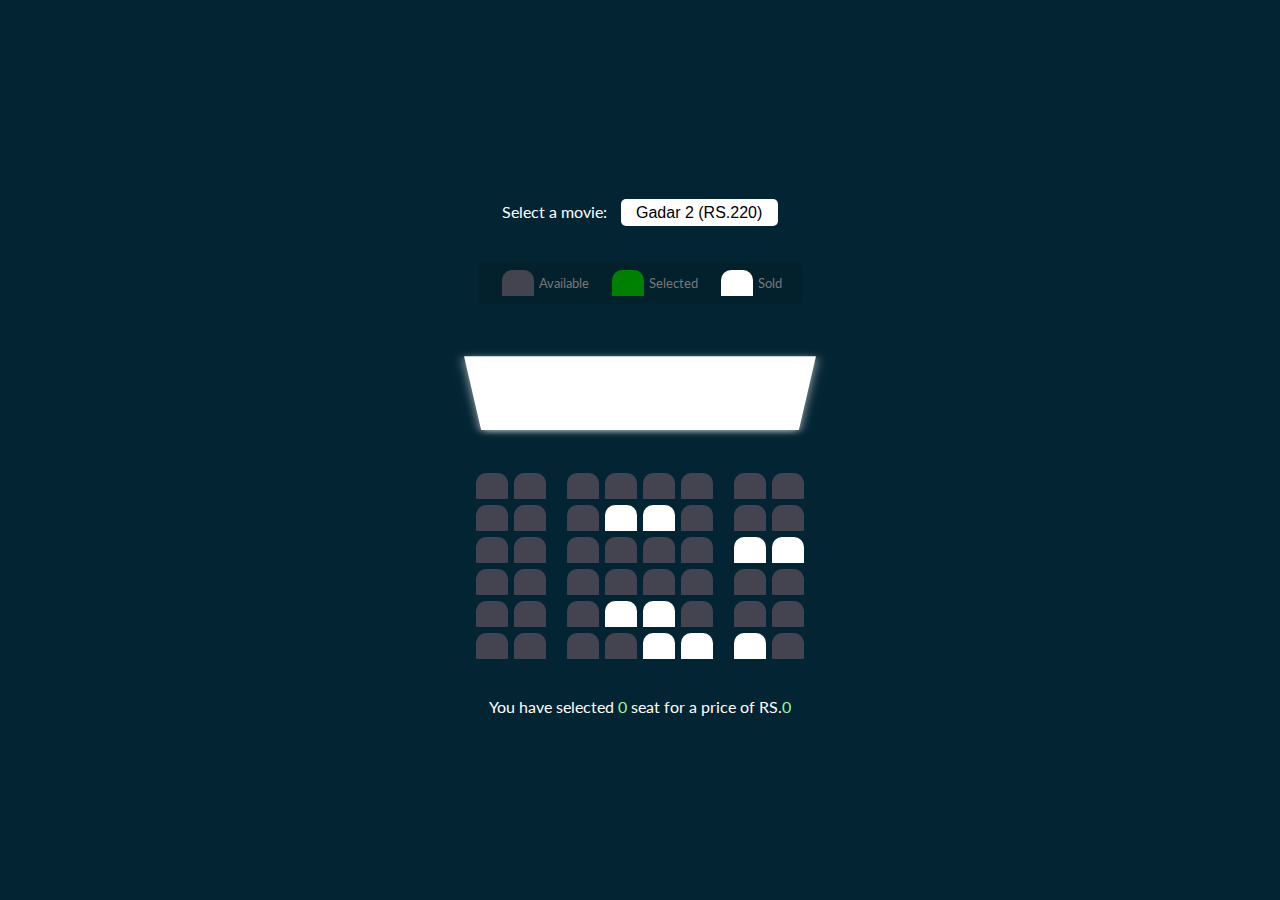
<file: movie-ticket-booking-master/index.html>
<!DOCTYPE html>
<html lang="en">
  <head>
    <meta charset="UTF-8" />
    <meta name="viewport" content="width=device-width, initial-scale=1.0" />
    <meta http-equiv="X-UA-Compatible" content="ie=edge" />
    <link rel="stylesheet" href="style.css" />
    <title>Movie Ticket Booking</title>
  </head>
  <body>
    <!--Movie select option-->
    <div class="movie-container">
      <label> Select a movie:</label>
      <select id="movie">
        <option value="220">Gadar 2 (RS.220)</option>
        <option value="200">OMG 2 (RS.200)</option>
        <option value="250">Jailer (RS.250)</option>
      </select>
    </div>

    <!--Showcase-->
    <ul class="showcase">
      <li>
        <div class="seat"></div>
        <small>Available</small>
      </li>
      <li>
        <div class="seat selected"></div>
        <small>Selected</small>
      </li>
      <li>
        <div class="seat sold"></div>
        <small>Sold</small>
      </li>
    </ul>

    <!--Main Container-->
    <div class="container">
      <div class="screen"></div>

      <div class="row">
        <div class="seat"></div>
        <div class="seat"></div>
        <div class="seat"></div>
        <div class="seat"></div>
        <div class="seat"></div>
        <div class="seat"></div>
        <div class="seat"></div>
        <div class="seat"></div>
      </div>

      <div class="row">
        <div class="seat"></div>
        <div class="seat"></div>
        <div class="seat"></div>
        <div class="seat sold"></div>
        <div class="seat sold"></div>
        <div class="seat"></div>
        <div class="seat"></div>
        <div class="seat"></div>
      </div>

      <div class="row">
        <div class="seat"></div>
        <div class="seat"></div>
        <div class="seat"></div>
        <div class="seat"></div>
        <div class="seat"></div>
        <div class="seat"></div>
        <div class="seat sold"></div>
        <div class="seat sold"></div>
      </div>

      <div class="row">
        <div class="seat"></div>
        <div class="seat"></div>
        <div class="seat"></div>
        <div class="seat"></div>
        <div class="seat"></div>
        <div class="seat"></div>
        <div class="seat"></div>
        <div class="seat"></div>
      </div>

      <div class="row">
        <div class="seat"></div>
        <div class="seat"></div>
        <div class="seat"></div>
        <div class="seat sold"></div>
        <div class="seat sold"></div>
        <div class="seat"></div>
        <div class="seat"></div>
        <div class="seat"></div>
      </div>
      <div class="row">
        <div class="seat"></div>
        <div class="seat"></div>
        <div class="seat"></div>
        <div class="seat"></div>
        <div class="seat sold"></div>
        <div class="seat sold"></div>
        <div class="seat sold"></div>
        <div class="seat"></div>
      </div>
    </div>

    <p class="text">
      You have selected <span id="count">0</span> seat for a price of RS.<span
        id="total"
        >0</span
      >
    </p>

    <script src="script.js"></script>
  </body>
</html>
</file>
<file: movie-ticket-booking-master/style.css>
@import url("https://fonts.googleapis.com/css?family=Lato&display=swap");

* {
  box-sizing: border-box;
}

body {
  background-color: #032533;
  color: #fff;
  display: flex;
  flex-direction: column;
  align-items: center;
  justify-content: center;
  height: 100vh;
  font-family: "Lato", sans-serif;
  margin: 0;
}

.movie-container {
  margin: 20px 0;
}

.movie-container select {
  background-color: #fff;
  border: 0;
  border-radius: 5px;
  font-size: 16px;
  margin-left: 10px;
  padding: 5px 15px 5px 15px;
  -moz-appearance: none;
  -webkit-appearance: none;
  appearance: none;
}

.container {
  perspective: 1000px;
  margin-bottom: 30px;
}

.seat {
  background-color: #444451;
  height: 26px;
  width: 32px;
  margin: 3px;
  font-size: 50px;
  border-top-left-radius: 10px;
  border-top-right-radius: 10px;
}

.seat.selected {
  background-color: green;
}

.seat.sold {
  background-color: #fff;
}

.seat:nth-of-type(2) {
  margin-right: 18px;
}

.seat:nth-last-of-type(2) {
  margin-left: 18px;
}

.seat:not(.sold):hover {
  cursor: pointer;
  transform: scale(1.2);
}

.showcase .seat:not(.sold):hover {
  cursor: default;
  transform: scale(1);
}

.showcase {
  background: rgba(0, 0, 0, 0.1);
  padding: 5px 10px;
  border-radius: 5px;
  color: #777;
  list-style-type: none;
  display: flex;
  justify-content: space-between;
}

.showcase li {
  display: flex;
  align-items: center;
  justify-content: center;
  margin: 0 10px;
}
.showcase li small {
  margin-left: 2px;
}

.row {
  display: flex;
}

.screen {
  background-color: #fff;
  height: 120px;
  width: 100%;
  margin: 15px 0;
  transform: rotateX(-58deg);
  box-shadow: 0 3px 10px rgba(255, 255, 255, 0.7);
}

p.text {
  margin: 5px 0;
}

p.text span {
  color: rgb(158, 248, 158);
}
</file>
